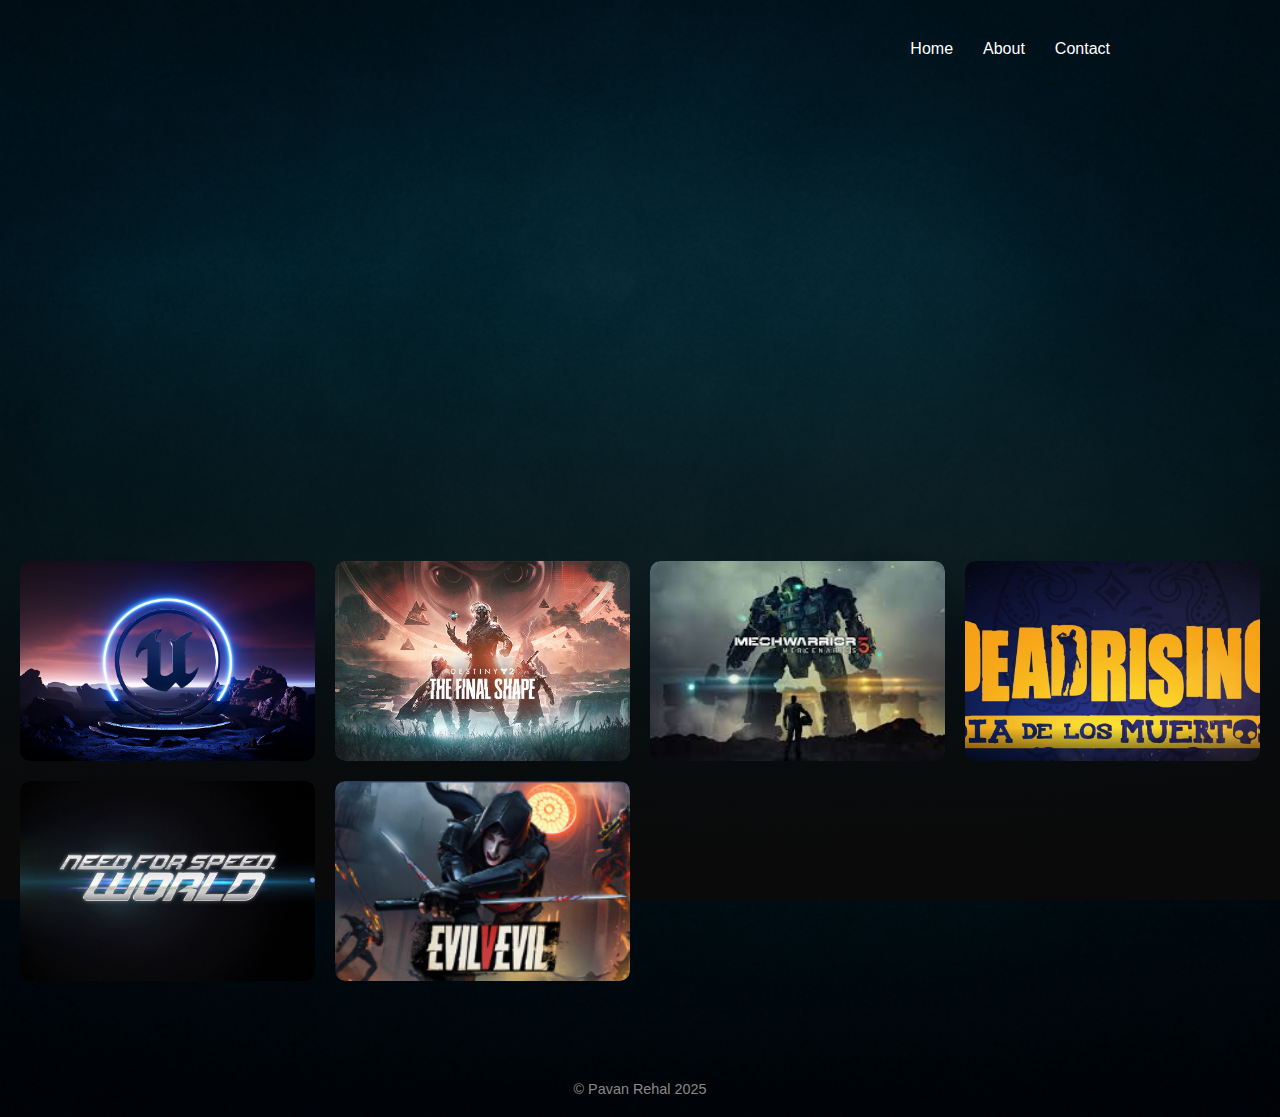
<file: index.html>
<!DOCTYPE html>
<html lang="en">
<head>
  <meta charset="UTF-8" />
  <meta name="viewport" content="width=device-width, initial-scale=1.0"/>
  <title>Pavan Rehal - Portfolio</title>
  <link rel="stylesheet" href="styles.css"/>
</head>
<body>

<header>
  <div class="container">
    <nav>
      <ul class="nav-links">
        <li><a href="./index.html">Home</a></li>
        <li><a href="./about.html">About</a></li>
        <li><a href="./contact.html">Contact</a></li>
      </ul>
    </nav>
  </div>
</header>

<section class="hero-banner">
  <div class="container">
    <h1>Pavan Rehal</h1>
    <p>Senior Level Designer</p>
   <a href="assets/resume.pdf" download class="btn">Download Resume</a>
    <div class="social-buttons">
  <a href="https://www.linkedin.com/in/pavrehal/" target="_blank" class="btn">in</a>
  <a href="https://www.x.com/pavaloo" target="_blank" class="btn">X</a>
</div>

  </div>
</section>

<section class="portfolio">
  <div class="portfolio-grid">

    <div class="portfolio-item">
      <a href="./misc.html">
        <img src="assets/unreal.png" alt="Unannounced IP" />
        <div class="project-title">Unannounced IP</div>
      </a>
    </div>

    <div class="portfolio-item">
      <a href="./d2.html">
        <img src="assets/destiny2.jpg" alt="Destiny 2" />
        <div class="project-title">Destiny 2</div>
      </a>
    </div>
    <div class="portfolio-item">
      <a href="./mw5.html">
        <img src="assets/mw5.jpg" alt="MechWarrior 5" />
        <div class="project-title">MechWarrior 5 Mercenaries</div>
      </a>
    </div>
    <div class="portfolio-item">
      <a href="./dr5.html">
        <img src="assets/dr5_2.jpg" alt="Dead Rising" />
        <div class="project-title">Dead Rising</div>
      </a>
    </div>
    <div class="portfolio-item">
      <a href="./nfsw.html">
        <img src="assets/nfsw.jpg" alt="Need for Speed: World" />
        <div class="project-title">Need for Speed: World</div>
      </a>
    </div>
    <div class="portfolio-item">
      <a href="./project-evil.html">
        <img src="assets/project-evil.png" alt="Project Evil" />
        <div class="project-title">Project Evil</div>
      </a>
    </div>
  </div>
</section>

<footer>
  <div class="container">
    <p>© Pavan Rehal 2025</p>
  </div>
</footer>

</body>
</html>
</file>
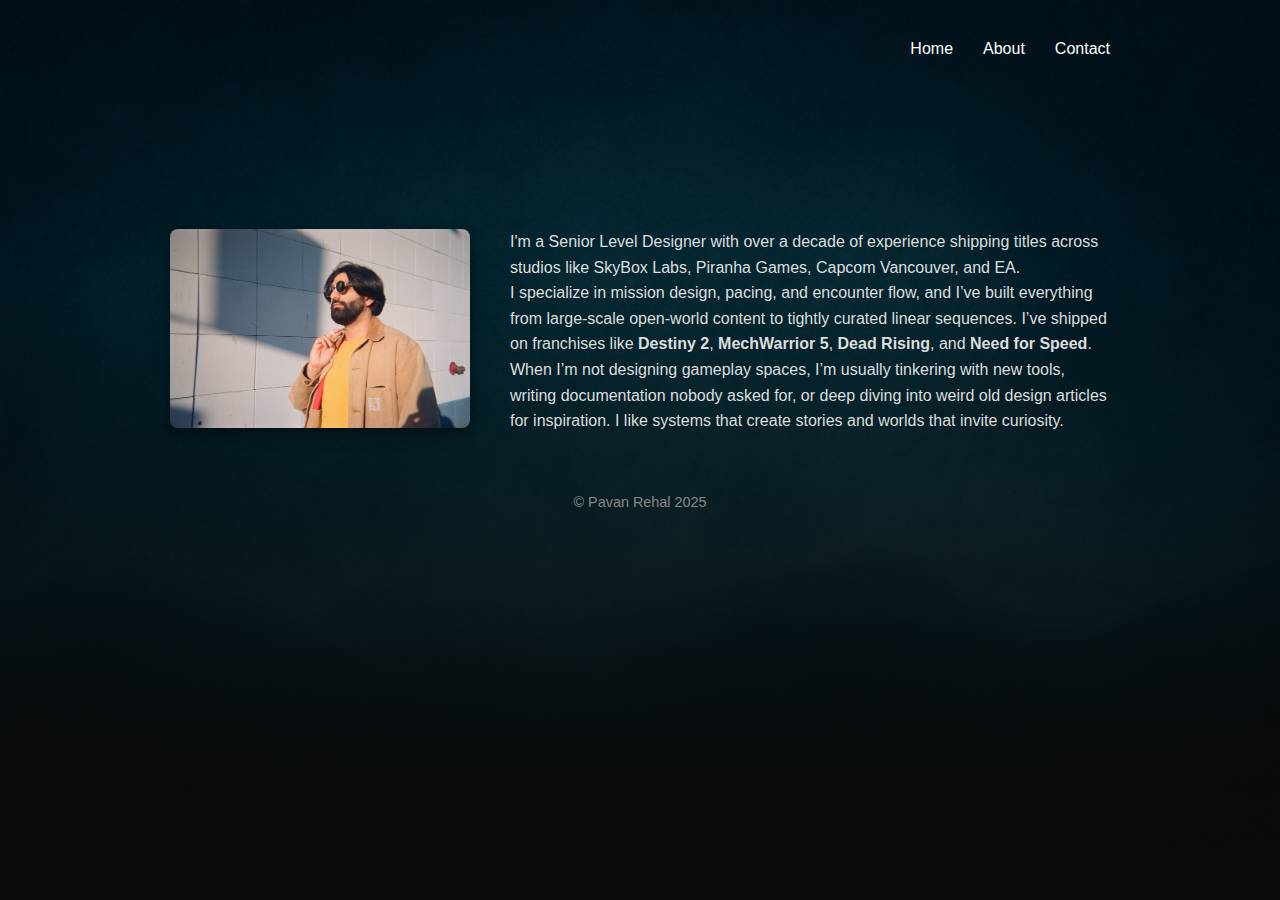
<file: about.html>
<!DOCTYPE html>
<html lang="en">
<head>
  <meta charset="UTF-8" />
  <meta name="viewport" content="width=device-width, initial-scale=1.0"/>
  <title>About Me – Pavan Rehal</title>
  <link rel="stylesheet" href="styles.css"/>
</head>
<body>

<header>
  <div class="container">
    <nav>
      <ul class="nav-links">
        <li><a href="./index.html">Home</a></li>
        <li><a href="./about.html" class="active">About</a></li>
        <li><a href="./contact.html">Contact</a></li>
      </ul>
    </nav>
  </div>
</header>

<main class="about-page container">
  <h2>About Me</h2>

  <div class="about-content">
    <div class="about-photo">
      <img src="assets/about1.jpg" alt="Portrait" />
    </div>
    <div class="about-text">
      <p>I'm a Senior Level Designer with over a decade of experience shipping titles across studios like SkyBox Labs, Piranha Games, Capcom Vancouver, and EA.</p>
      <p>I specialize in mission design, pacing, and encounter flow, and I’ve built everything from large-scale open-world content to tightly curated linear sequences. I’ve shipped on franchises like <strong>Destiny 2</strong>, <strong>MechWarrior 5</strong>, <strong>Dead Rising</strong>, and <strong>Need for Speed</strong>.</p>
      <p>When I’m not designing gameplay spaces, I’m usually tinkering with new tools, writing documentation nobody asked for, or deep diving into weird old design articles for inspiration. I like systems that create stories and worlds that invite curiosity.</p>
    </div>
  </div>
</main>

<footer>
  <div class="container">
    <p>© Pavan Rehal 2025</p>
  </div>
</footer>
<script>
  const imageOptions = ["about1.jpg", "about2.jpg", "about3.jpg"];
  const selectedImage = imageOptions[Math.floor(Math.random() * imageOptions.length)];

  document.addEventListener("DOMContentLoaded", () => {
    const aboutImg = document.querySelector(".about-photo img");
    if (aboutImg) {
      const temp = new Image();
      temp.onload = () => {
        aboutImg.src = temp.src;
        aboutImg.classList.add("loaded");
      };
      temp.src = `assets/${selectedImage}`;
    }
  });
</script>


</body>
</html>
</file>
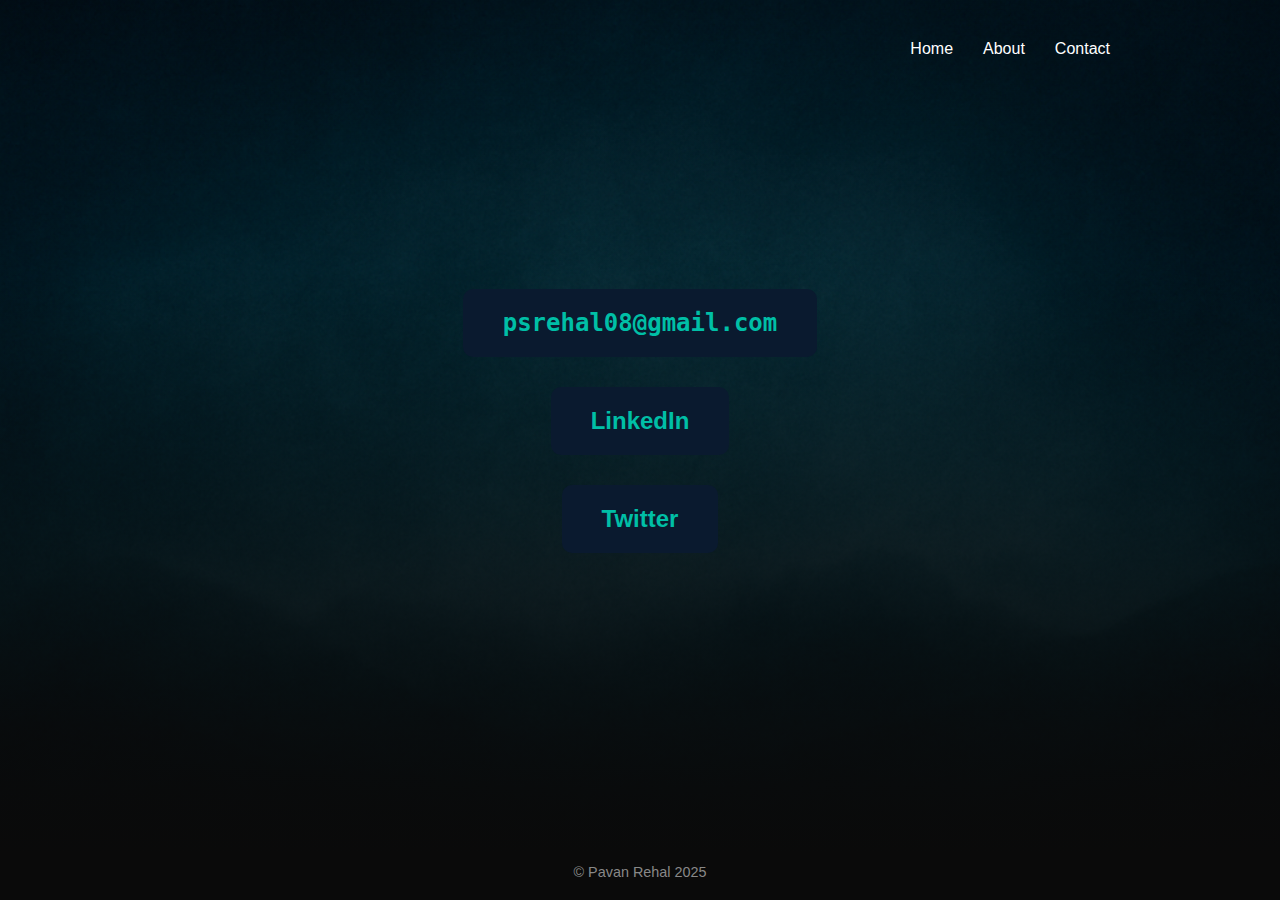
<file: contact.html>
<!DOCTYPE html>
<html lang="en">
<head>
  <meta charset="UTF-8" />
  <meta name="viewport" content="width=device-width, initial-scale=1.0"/>
  <title>Contact – Pavan Rehal</title>
  <link rel="stylesheet" href="styles.css"/>
</head>
<body>
  <div class="page-wrapper">

    <header>
      <div class="container">
        <nav>
          <ul class="nav-links">
            <li><a href="./index.html">Home</a></li>
            <li><a href="./about.html">About</a></li>
            <li><a href="./contact.html" class="active">Contact</a></li>
          </ul>
        </nav>
      </div>
    </header>

    <main class="contact-page container">
      <h2>Get in Touch</h2>

      <div class="contact-links">
        <a href="mailto:e-mail: psrehal08@gmail.com" class="contact-block email-link">psrehal08@gmail.com</a>
        <a href="https://www.linkedin.com/in/pavrehal/" target="_blank" class="contact-block">LinkedIn</a>
        <a href="https://www.x.com/pavaloo" target="_blank" class="contact-block">Twitter</a>
      </div>
    </main>

    <footer>
      <div class="container">
        <p>© Pavan Rehal 2025</p>
      </div>
    </footer>

  </div>
</body>
</html>
</file>
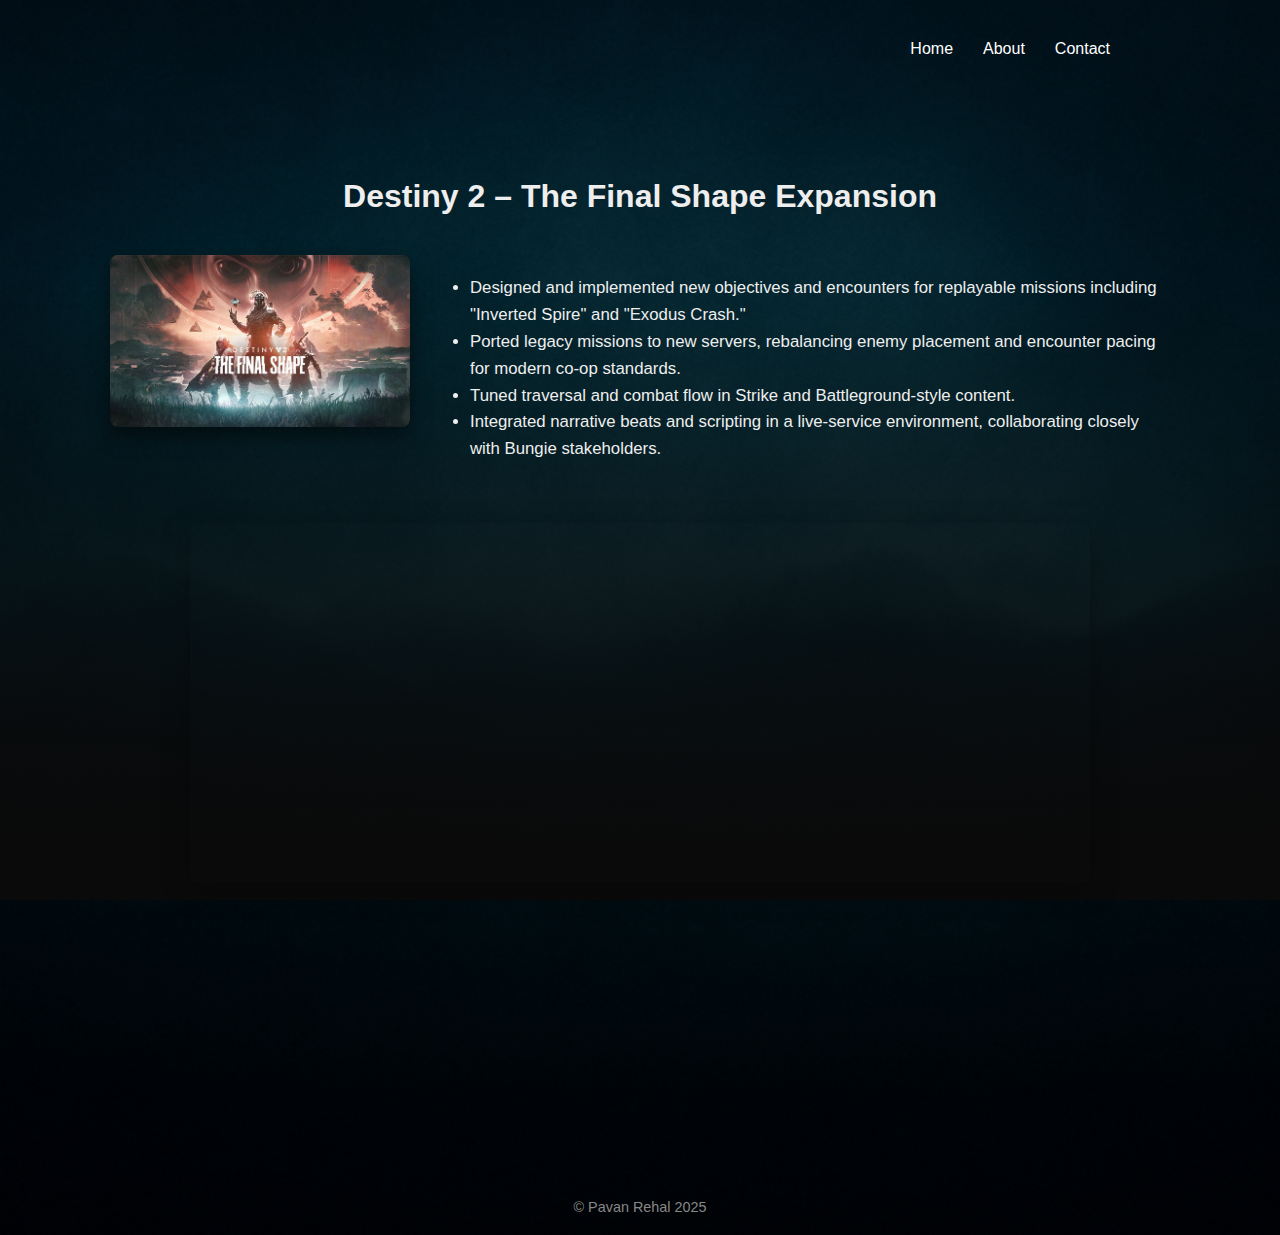
<file: d2.html>
<!DOCTYPE html>
<html lang="en">
<head>
  <meta charset="UTF-8" />
  <meta name="viewport" content="width=device-width, initial-scale=1.0"/>
  <title>Destiny 2 – The Final Shape Expansion</title>
  <link rel="stylesheet" href="styles.css"/>
</head>
<body>
  <header>
    <div class="container">
      <nav>
        <ul class="nav-links">
          <li><a href="./index.html">Home</a></li>
          <li><a href="./about.html">About</a></li>
          <li><a href="./contact.html">Contact</a></li>
        </ul>
      </nav>
    </div>
  </header>

  <main class="project-page container">
    <h2>Destiny 2 – The Final Shape Expansion</h2>

    <div class="project-content">
      <div class="project-image">
        <img src="assets/destiny2.jpg" alt="Destiny 2 Screenshot" />
      </div>

      <div class="project-details">
        <ul class="project-bullets">
          <li>Designed and implemented new objectives and encounters for replayable missions including "Inverted Spire" and "Exodus Crash."</li>
          <li>Ported legacy missions to new servers, rebalancing enemy placement and encounter pacing for modern co-op standards.</li>
          <li>Tuned traversal and combat flow in Strike and Battleground-style content.</li>
          <li>Integrated narrative beats and scripting in a live-service environment, collaborating closely with Bungie stakeholders.</li>
        </ul>
      </div>
    </div>

    <div class="project-video">
      <iframe width="560" height="315" src="https://www.youtube.com/embed/dZrxWFrd1zQ?si=PhVQoEcirHmtou6Y" title="YouTube video player" frameborder="0" allow="accelerometer; autoplay; clipboard-write; encrypted-media; gyroscope; picture-in-picture; web-share" referrerpolicy="strict-origin-when-cross-origin" allowfullscreen></iframe>
    </div>
  </main>
<div class="project-nav">
  <a href="misc.html" class="project-thumb">
    <img src="assets/unreal.png" alt="Unannounced Projects" />
    <span class="thumb-label">Unannounced Projects</span>
  </a>
  <a href="mw5.html" class="project-thumb">
    <img src="assets/mw5.jpg" alt="MechWarrior 5" />
    <span class="thumb-label">MechWarrior 5</span>
  </a>
  <a href="project-evil.html" class="project-thumb">
    <img src="assets/project-evil.png" alt="Project Evil" />
    <span class="thumb-label">Project Evil</span>
  </a>
  <a href="dr5.html" class="project-thumb">
    <img src="assets/dr5_2.jpg" alt="Dead Rising" />
    <span class="thumb-label">Dead Rising</span>
  </a>
  <a href="nfsw.html" class="project-thumb">
    <img src="assets/nfsw.jpg" alt="NFSW" />
    <span class="thumb-label">NFS: World</span>
  </a>
</div>


  <footer>
    <div class="container">
      <p>© Pavan Rehal 2025</p>
    </div>
  </footer>
</body>
</html>
</file>
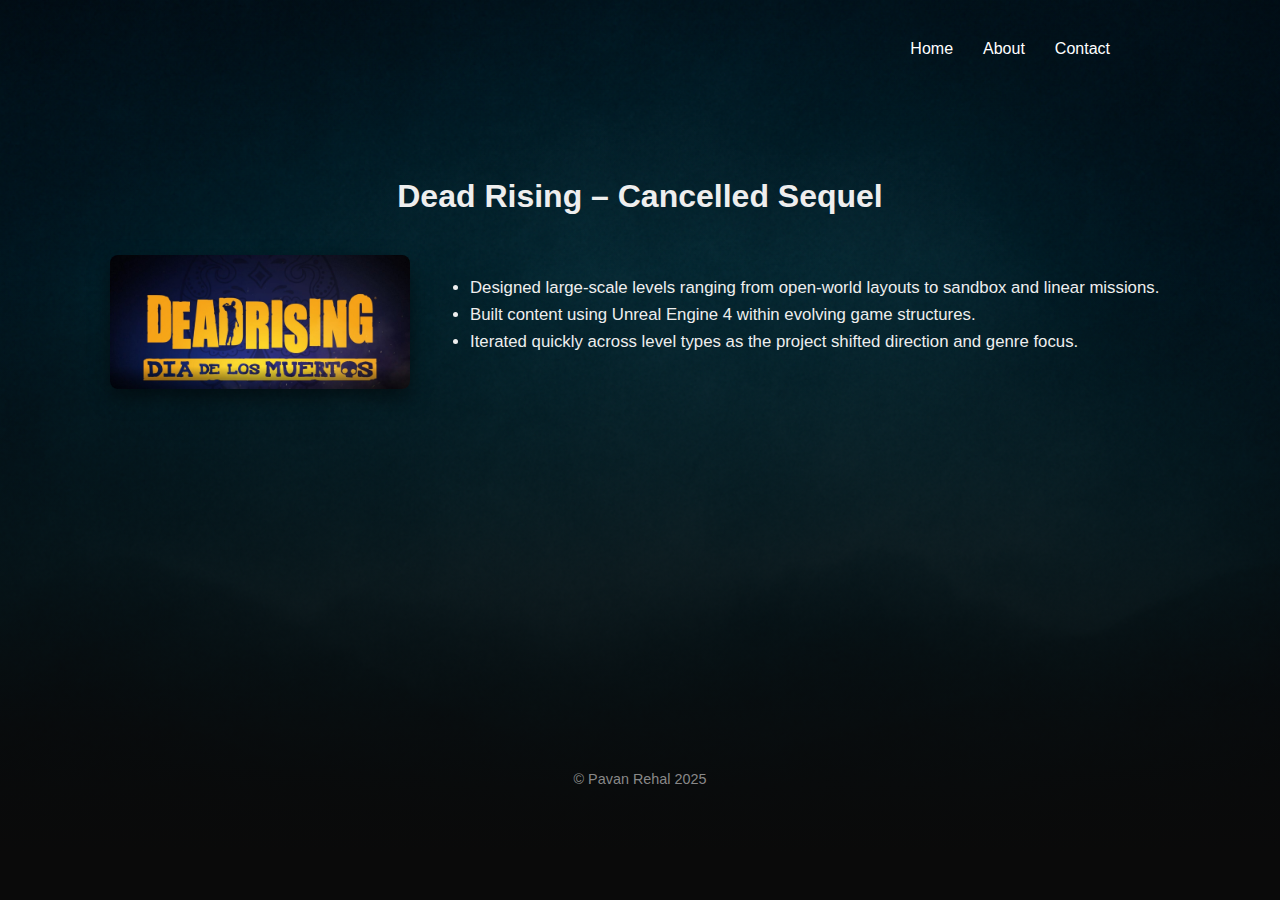
<file: dr5.html>
<!DOCTYPE html>
<html lang="en">
<head>
  <meta charset="UTF-8" />
  <meta name="viewport" content="width=device-width, initial-scale=1.0"/>
  <title>Dead Rising – Cancelled Sequel</title>
  <link rel="stylesheet" href="styles.css"/>
</head>
<body>
  <header>
    <div class="container">
      <nav>
        <ul class="nav-links">
          <li><a href="./index.html">Home</a></li>
          <li><a href="./about.html">About</a></li>
          <li><a href="./contact.html">Contact</a></li>
        </ul>
      </nav>
    </div>
  </header>

  <main class="project-page container">
    <h2>Dead Rising – Cancelled Sequel</h2>

    <div class="project-content">
      <div class="project-image">
        <img src="assets/dr5_2.jpg" alt="Dead Rising Screenshot" />
      </div>

      <div class="project-details">
        <ul class="project-bullets">
          <li>Designed large-scale levels ranging from open-world layouts to sandbox and linear missions.</li>
          <li>Built content using Unreal Engine 4 within evolving game structures.</li>
          <li>Iterated quickly across level types as the project shifted direction and genre focus.</li>
        </ul>
      </div>
    </div>

    <div class="project-video">
         </div>
  </main>
<div class="project-nav">
  <a href="d2.html" class="project-thumb">
    <img src="assets/destiny2.jpg" alt="Destiny 2" />
    <span class="thumb-label">Destiny 2</span>
  </a>
  <a href="mw5.html" class="project-thumb">
    <img src="assets/mw5.jpg" alt="MW5" />
    <span class="thumb-label">MechWarrior 5</span>
  </a>
   <a href="nfsw.html" class="project-thumb">
    <img src="assets/nfsw.jpg" alt="NFSW" />
    <span class="thumb-label">NFS: World</span>
  </a>
  <a href="project-evil.html" class="project-thumb">
    <img src="assets/project-evil.png" alt="Project Evil" />
    <span class="thumb-label">Project Evil</span>
  </a>
  <a href="misc.html" class="project-thumb">
    <img src="assets/unreal.png" alt="Miscellaneous" />
    <span class="thumb-label">Miscellaneous</span>
  </a>
</div>
  <footer>
    <div class="container">
      <p>© Pavan Rehal 2025</p>
    </div>
  </footer>
</body>
</html>
</file>
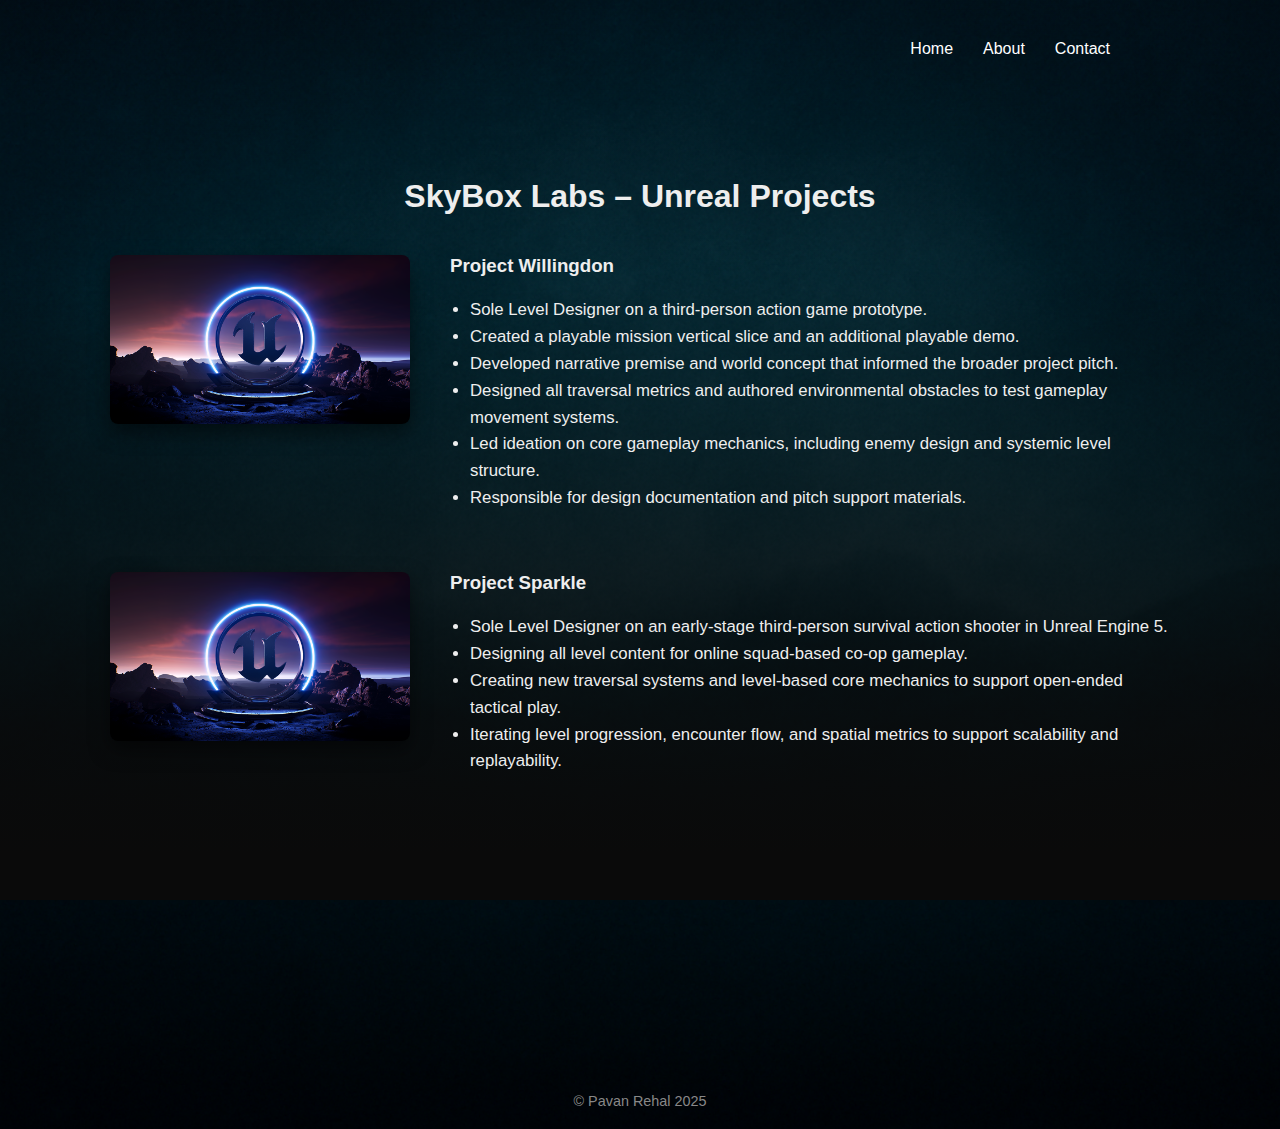
<file: misc.html>
<!DOCTYPE html>
<html lang="en">
<head>
  <meta charset="UTF-8" />
  <meta name="viewport" content="width=device-width, initial-scale=1.0"/>
  <title>SkyBox Labs – Unreal Projects</title>
  <link rel="stylesheet" href="styles.css"/>
</head>
<body>
  <header>
    <div class="container">
      <nav>
        <ul class="nav-links">
          <li><a href="./index.html">Home</a></li>
          <li><a href="./about.html">About</a></li>
          <li><a href="./contact.html">Contact</a></li>
        </ul>
      </nav>
    </div>
  </header>

  <main class="project-page container">
    <h2>SkyBox Labs – Unreal Projects</h2>

    <!-- Willingdon -->
    <div class="project-content">
      <div class="project-image">
        <img src="assets/unreal.png" alt="Willingdon Project Screenshot" />
      </div>
      <div class="project-details">
        <h3>Project Willingdon</h3>
        <ul class="project-bullets">
          <li>Sole Level Designer on a third-person action game prototype.</li>
          <li>Created a playable mission vertical slice and an additional playable demo.</li>
          <li>Developed narrative premise and world concept that informed the broader project pitch.</li>
          <li>Designed all traversal metrics and authored environmental obstacles to test gameplay movement systems.</li>
          <li>Led ideation on core gameplay mechanics, including enemy design and systemic level structure.</li>
          <li>Responsible for design documentation and pitch support materials.</li>
        </ul>
      </div>
    </div>

    <!-- Sparkle -->
    <div class="project-content">
      <div class="project-image">
        <img src="assets/unreal.png" alt="Sparkle Project Screenshot" />
      </div>
      <div class="project-details">
        <h3>Project Sparkle</h3>
        <ul class="project-bullets">
          <li>Sole Level Designer on an early-stage third-person survival action shooter in Unreal Engine 5.</li>
          <li>Designing all level content for online squad-based co-op gameplay.</li>
          <li>Creating new traversal systems and level-based core mechanics to support open-ended tactical play.</li>
          <li>Iterating level progression, encounter flow, and spatial metrics to support scalability and replayability.</li>
        </ul>
      </div>
    </div>

    <!-- Project Thumbnails -->
    <div class="project-nav">
      <a href="d2.html" class="project-thumb">
        <img src="assets/destiny2.jpg" alt="Destiny 2" />
        <span class="thumb-label">Destiny 2</span>
      </a>
      <a href="mw5.html" class="project-thumb">
        <img src="assets/mw5.jpg" alt="MW5" />
        <span class="thumb-label">MechWarrior 5</span>
      </a>
      <a href="dr5.html" class="project-thumb">
        <img src="assets/dr5_2.jpg" alt="Dead Rising" />
        <span class="thumb-label">Dead Rising</span>
      </a>
      <a href="nfsw.html" class="project-thumb">
        <img src="assets/nfsw.jpg" alt="NFSW" />
        <span class="thumb-label">NFS: World</span>
      </a>
      <a href="project-evil.html" class="project-thumb">
        <img src="assets/project-evil.png" alt="Project Evil" />
        <span class="thumb-label">Project Evil</span>
      </a>
    </div>
  </main>

  <footer>
    <div class="container">
      <p>© Pavan Rehal 2025</p>
    </div>
  </footer>
</body>
</html>
</file>
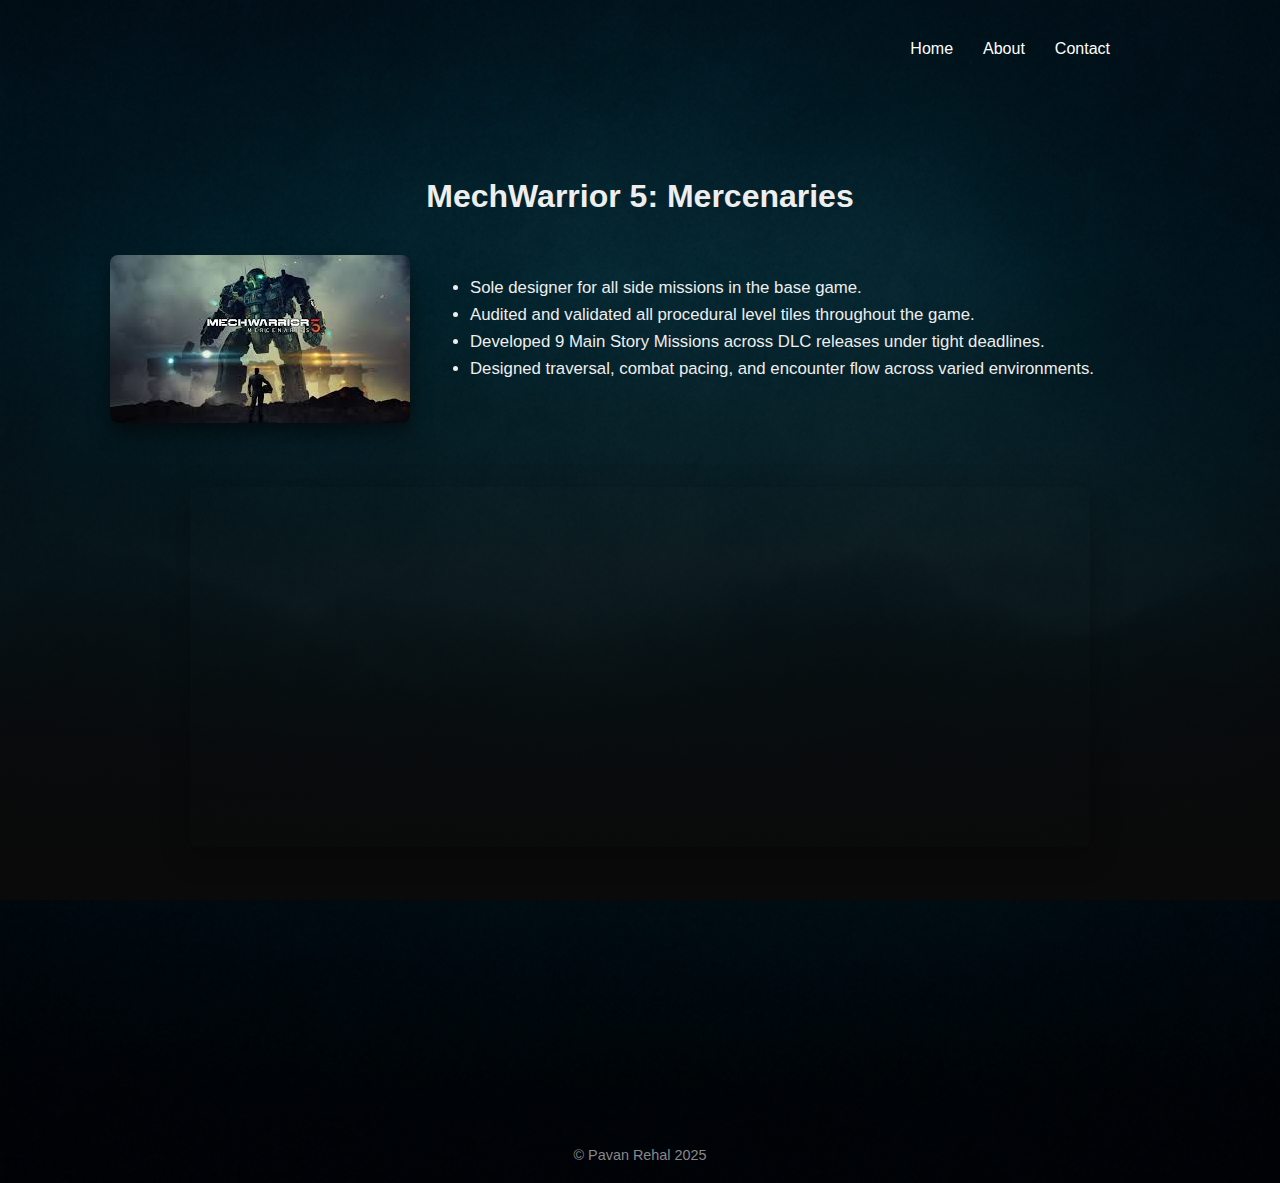
<file: mw5.html>
<!DOCTYPE html>
<html lang="en">
<head>
  <meta charset="UTF-8" />
  <meta name="viewport" content="width=device-width, initial-scale=1.0"/>
  <title>MechWarrior 5: Mercenaries</title>
  <link rel="stylesheet" href="styles.css"/>
</head>
<body>
  <header>
    <div class="container">
      <nav>
        <ul class="nav-links">
          <li><a href="./index.html">Home</a></li>
          <li><a href="./about.html">About</a></li>
          <li><a href="./contact.html">Contact</a></li>
        </ul>
      </nav>
    </div>
  </header>

  <main class="project-page container">
    <h2>MechWarrior 5: Mercenaries</h2>

    <div class="project-content">
      <div class="project-image">
        <img src="assets/mw5.jpg" alt="MW5 Screenshot" />
      </div>

      <div class="project-details">
        <ul class="project-bullets">
          <li>Sole designer for all side missions in the base game.</li>
          <li>Audited and validated all procedural level tiles throughout the game.</li>
          <li>Developed 9 Main Story Missions across DLC releases under tight deadlines.</li>
          <li>Designed traversal, combat pacing, and encounter flow across varied environments.</li>
        </ul>
      </div>
    </div>

    <div class="project-video">
<iframe width="560" height="315" src="https://www.youtube.com/embed/sDtVSX3I-Y4?si=gb3fezyLgPU3ljmz" title="YouTube video player" frameborder="0" allow="accelerometer; autoplay; clipboard-write; encrypted-media; gyroscope; picture-in-picture; web-share" referrerpolicy="strict-origin-when-cross-origin" allowfullscreen></iframe>    </div>
  </main>
<div class="project-nav">
  <a href="d2.html" class="project-thumb">
    <img src="assets/destiny2.jpg" alt="Destiny 2" />
    <span class="thumb-label">Destiny 2</span>
  </a>
  <a href="mw5.html" class="project-thumb">
    <img src="assets/mw5.jpg" alt="MW5" />
    <span class="thumb-label">MechWarrior 5</span>
  </a>
  <a href="dr5.html" class="project-thumb">
    <img src="assets/dr5_2.jpg" alt="Dead Rising" />
    <span class="thumb-label">Dead Rising</span>
  </a>
  <a href="nfsw.html" class="project-thumb">
    <img src="assets/nfsw.jpg" alt="NFSW" />
    <span class="thumb-label">NFS: World</span>
  </a>
  <a href="project-evil.html" class="project-thumb">
    <img src="assets/project-evil.png" alt="Project Evil" />
    <span class="thumb-label">Project Evil</span>
  </a>
  <a href="misc.html" class="project-thumb">
    <img src="assets/unreal.png" alt="Miscellaneous" />
    <span class="thumb-label">Miscellaneous</span>
  </a>
</div>
  <footer>
    <div class="container">
      <p>© Pavan Rehal 2025</p>
    </div>
  </footer>
</body>
</html>
</file>
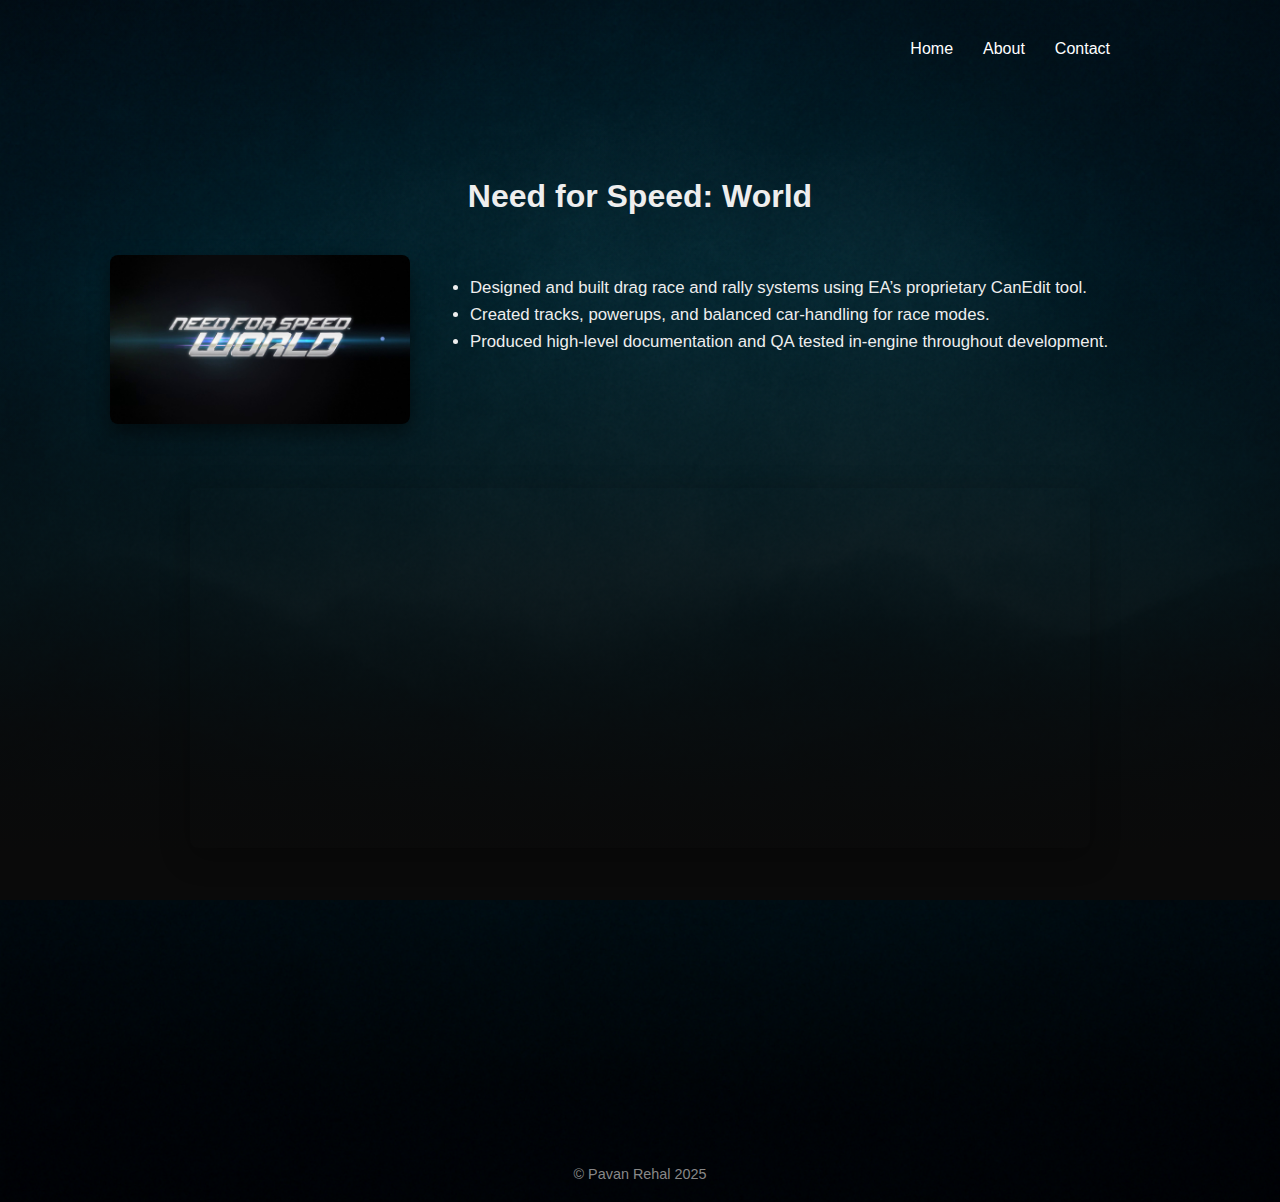
<file: nfsw.html>
<!DOCTYPE html>
<html lang="en">
<head>
  <meta charset="UTF-8" />
  <meta name="viewport" content="width=device-width, initial-scale=1.0"/>
  <title>Need for Speed: World</title>
  <link rel="stylesheet" href="styles.css"/>
</head>
<body>
  <header>
    <div class="container">
      <nav>
        <ul class="nav-links">
          <li><a href="./index.html">Home</a></li>
          <li><a href="./about.html">About</a></li>
          <li><a href="./contact.html">Contact</a></li>
        </ul>
      </nav>
    </div>
  </header>

  <main class="project-page container">
    <h2>Need for Speed: World</h2>

    <div class="project-content">
      <div class="project-image">
        <img src="assets/nfsw.jpg" alt="NFS World Screenshot" />
      </div>

      <div class="project-details">
        <ul class="project-bullets">
          <li>Designed and built drag race and rally systems using EA’s proprietary CanEdit tool.</li>
          <li>Created tracks, powerups, and balanced car-handling for race modes.</li>
          <li>Produced high-level documentation and QA tested in-engine throughout development.</li>
        </ul>
      </div>
    </div>

    <div class="project-video">
     <iframe width="560" height="315" src="https://www.youtube.com/embed/G8RvwurUB00?si=3AeQ_67-YZhJS5Qc" title="YouTube video player" frameborder="0" allow="accelerometer; autoplay; clipboard-write; encrypted-media; gyroscope; picture-in-picture; web-share" referrerpolicy="strict-origin-when-cross-origin" allowfullscreen></iframe>
    </div>
  </main>
<div class="project-nav">
  <a href="d2.html" class="project-thumb">
    <img src="assets/destiny2.jpg" alt="Destiny 2" />
    <span class="thumb-label">Destiny 2</span>
  </a>
  <a href="mw5.html" class="project-thumb">
    <img src="assets/mw5.jpg" alt="MW5" />
    <span class="thumb-label">MechWarrior 5</span>
  </a>
  <a href="dr5.html" class="project-thumb">
    <img src="assets/dr5_2.jpg" alt="Dead Rising" />
    <span class="thumb-label">Dead Rising</span>
  </a>
   <a href="project-evil.html" class="project-thumb">
    <img src="assets/project-evil.png" alt="Project Evil" />
    <span class="thumb-label">Project Evil</span>
  </a>
  <a href="misc.html" class="project-thumb">
    <img src="assets/unreal.png" alt="Miscellaneous" />
    <span class="thumb-label">Miscellaneous</span>
  </a>
</div>
  <footer>
    <div class="container">
      <p>© Pavan Rehal 2025</p>
    </div>
  </footer>
</body>
</html>
</file>
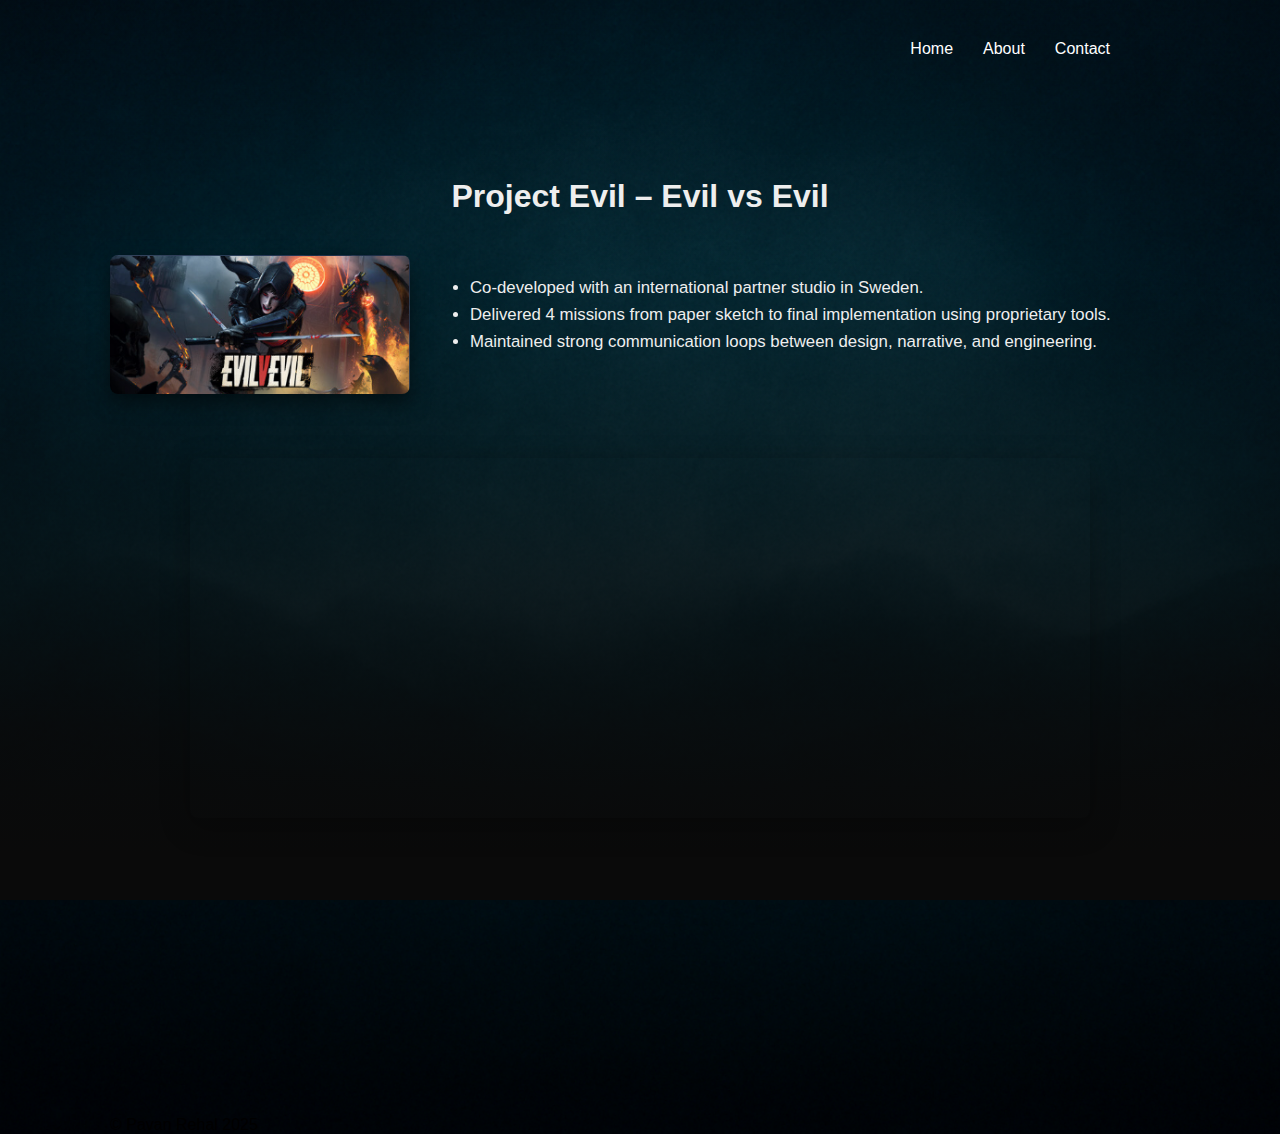
<file: project-evil.html>
<!DOCTYPE html>
<html lang="en">
<head>
  <meta charset="UTF-8" />
  <meta name="viewport" content="width=device-width, initial-scale=1.0"/>
  <title>Project Evil – Evil vs Evil</title>
  <link rel="stylesheet" href="styles.css"/>
</head>
<body>
  <header>
    <div class="container">
      <nav>
        <ul class="nav-links">
          <li><a href="./index.html">Home</a></li>
          <li><a href="./about.html">About</a></li>
          <li><a href="./contact.html">Contact</a></li>
        </ul>
      </nav>
    </div>
  </header>

  <main class="project-page container">
    <h2>Project Evil – Evil vs Evil</h2>

    <div class="project-content">
      <div class="project-image">
        <img src="assets/project-evil.png" alt="Project Evil Screenshot" />
      </div>

      <div class="project-details">
        <ul class="project-bullets">
          <li>Co-developed with an international partner studio in Sweden.</li>
          <li>Delivered 4 missions from paper sketch to final implementation using proprietary tools.</li>
          <li>Maintained strong communication loops between design, narrative, and engineering.</li>
        </ul>
      </div>
    </div>

    <div class="project-video">
<iframe width="560" height="315" src="https://www.youtube.com/embed/DApYhTZ0W6g?si=-r2u3_2oUBl5vHkF" title="YouTube video player" frameborder="0" allow="accelerometer; autoplay; clipboard-write; encrypted-media; gyroscope; picture-in-picture; web-share" referrerpolicy="strict-origin-when-cross-origin" allowfullscreen></iframe>    </div>
  </main>
    <div class="project-nav">
      <a href="d2.html" class="project-thumb">
        <img src="assets/destiny2.jpg" alt="Destiny 2" />
        <span class="thumb-label">Destiny 2</span>
      </a>
      <a href="mw5.html" class="project-thumb">
        <img src="assets/mw5.jpg" alt="MW5" />
        <span class="thumb-label">MechWarrior 5</span>
      </a>
      <a href="dr5.html" class="project-thumb">
        <img src="assets/dr5_2.jpg" alt="Dead Rising" />
        <span class="thumb-label">Dead Rising</span>
      </a>
      <a href="nfsw.html" class="project-thumb">
        <img src="assets/nfsw.jpg" alt="NFSW" />
        <span class="thumb-label">NFS: World</span>
      </a>
      <a href="misc.html" class="project-thumb">
        <img src="assets/unreal.png" alt="Miscellaneous" />
        <span class="thumb-label">Miscellaneous</span>
      </a>
    </div>

    <div class="container">
      <p>© Pavan Rehal 2025</p>
    </div>
  </footer>
</body>
</html>
</file>
<file: styles.css>
/* Reset + Base */
* {
  margin: 0;
  padding: 0;
  box-sizing: border-box;
}
body {
  background-color: #0a0a0a;
  background-image:
    linear-gradient(to bottom, rgba(10,10,10,0.1) 30%, rgba(10,10,10,1) 95%),
    url('assets/banner-background.png');
  background-repeat: no-repeat;
  background-size: cover;
  background-position: top center;
  font-family: 'Poppins', sans-serif;
}

/* Containers */
.container {
  max-width: 1100px;
  margin: 0 auto;
  padding: 0 20px;
}

/* Header */
header {
  padding: 20px 0;
}
header .container {
  display: flex;
  justify-content: flex-end;
  align-items: center;
  max-width: 1100px;
  margin: 0 auto;
  padding: 20px 40px;
}
.nav-links {
  display: flex;
  justify-content: flex-end;
  list-style: none;
  gap: 30px;
  padding-right: 40px;
}
.nav-links a {
  text-decoration: none;
  color: #ffffff;
  font-size: 1rem;
  font-weight: 500;
}

/* Hero Banner */
.hero-banner {
  position: relative;
  background: transparent;
  text-align: center;
  min-height: 42.5vh;          /* Reduce from 100vh */
  max-height: 700px;         /* Prevent excessive stretch on tall monitors */
  display: flex;
  flex-direction: column;
  justify-content: center;
  align-items: center;
  padding: 60px 20px;
  overflow: hidden;
}

.hero-banner h1 {
  font-size: 3.2rem;
  font-weight: 700;
  color: #ffffff;
  margin-bottom: 10px;
  opacity: 0;
  animation: fadeInUp 1s ease forwards;
  animation-delay: 0.3s;
}
.hero-banner p {
  font-size: 1.5rem;
  font-weight: 400;
  color: #d0d0d0;
  margin-bottom: 20px;
  opacity: 0;
  animation: fadeInUp 1s ease forwards;
  animation-delay: 0.6s;
}
.hero-banner .btn {
  background-color: #0a1a2f;         /* Navy blue base */
  color: #00bfa6;                   /* Teal text */
  padding: 12px 28px;
  font-weight: 600;
  border-radius: 8px;
  font-size: 1.2rem;
  text-decoration: none;
  transition: background-color 0.3s, color 0.3s;
  margin-top: 10px;
  display: inline-block;
  opacity: 0;
  animation: fadeInUp 1s ease forwards;
  animation-delay: 0.9s;
}

.hero-banner .btn:hover {
  background-color: #00bfa6;        /* Teal background on hover */
  color: #ffffff;                  /* White text on hover */
}

/* Social Icons */
.socials-icons {
  margin-top: 15px;
}
.socials-icons a img {
  width: 36px;
  height: 36px;
  margin: 0 8px;
  opacity: 0.8;
  transition: opacity 0.3s;
}
.socials-icons a img:hover {
  opacity: 1;
}

/* Portfolio Section */
.portfolio {
  position: relative;
  padding: 40px 20px 80px;
  background: transparent;
  z-index: 0;
}
.social-buttons {
  margin-top: 10px;
  display: flex;
  gap: 12px;
  justify-content: center;
}

.social-buttons .btn {
  padding: 10px 20px;
  font-size: 1rem;
  font-weight: 600;
  border-radius: 6px;
  text-decoration: none;
  background-color: #0a1a2f;
  color: #00bfa6;
  transition: background-color 0.3s, color 0.3s;
}

.social-buttons .btn:hover {
  background-color: #00bfa6;
  color: #ffffff;
}

.portfolio-grid {
  display: grid;
  grid-template-columns: repeat(auto-fit, minmax(280px, 1fr));
  gap: 20px;
  margin-top: 40px;
  position: relative;
  z-index: 1;
}
.portfolio-item {
  position: relative;
  overflow: hidden;
  border-radius: 10px;
  width: 100%;
  aspect-ratio: 16/9;
  min-height: 200px;
  transition: transform 0.3s ease, box-shadow 0.3s ease;
}
.portfolio-item:hover {
  transform: scale(1.03);
  box-shadow: 0px 8px 20px rgba(0, 0, 0, 0.4);
}
.portfolio-item img {
  width: 100%;
  height: 100%;
  object-fit: cover;
  border-radius: 10px;
}
.project-title {
  position: absolute;
  bottom: 0;
  left: 0;
  width: 100%;
  padding: 10px 0;
  text-align: center;
  background: rgba(0, 0, 0, 0.5);
  color: #ffffff;
  font-size: 1rem;
  opacity: 0;
  transform: translateY(20px);
  transition: all 0.3s ease;
}
.portfolio-item:hover .project-title {
  opacity: 1;
  transform: translateY(0);
}

/* Footer */
footer {
  text-align: center;
  padding: 20px 0;
  font-size: 0.9em;
  color: #888888;
}

/* Animations */
@keyframes fadeInUp {
  0% {
    opacity: 0;
    transform: translateY(40px);
  }
  100% {
    opacity: 1;
    transform: translateY(0);
  }
}
.project-page {
  padding-top: 100px;
  padding-bottom: 100px;
  color: #eeeeee;
}

.project-img {
  display: block;
  max-width: 100%;
  height: auto;
  margin: 20px auto;
  border-radius: 8px;
  box-shadow: 0 8px 20px rgba(0, 0, 0, 0.5);
}

.project-bullets {
  margin-top: 20px;
  line-height: 1.6;
  font-size: 1.05rem;
}
.project-content {
  display: flex;
  flex-wrap: wrap;
  gap: 40px;
  margin-top: 40px;
}

.project-image img {
  max-width: 300px;
  width: 100%;
  border-radius: 8px;
  box-shadow: 0 8px 20px rgba(0, 0, 0, 0.5);
}

.project-details {
  flex: 1;
  min-width: 250px;
}

.project-bullets {
  list-style-type: disc;
  padding-left: 20px;
  line-height: 1.6;
  font-size: 1.05rem;
}

.project-video {
  margin-top: 60px;
  width: 100%;
}

@media screen and (max-width: 768px) {
  .project-content {
    flex-direction: column;
    align-items: center;
  }

  .project-image img {
    max-width: 100%;
  }

  .project-details {
    width: 100%;
  }
}
.project-page {
  padding-top: 80px;
  padding-bottom: 100px;
  color: #eeeeee;
}

.project-page h2 {
  text-align: center;
  font-size: 2rem;
  margin-bottom: 40px;
}

.project-content {
  display: flex;
  flex-wrap: wrap;
  gap: 40px;
  justify-content: center;
  align-items: flex-start;
  margin-bottom: 60px;
}

.project-image img {
  max-width: 300px;
  width: 100%;
  border-radius: 8px;
  box-shadow: 0 8px 20px rgba(0, 0, 0, 0.5);
}

.project-details {
  flex: 1;
  min-width: 280px;
}

.project-bullets {
  list-style-type: disc;
  padding-left: 20px;
  line-height: 1.6;
  font-size: 1.05rem;
}

.project-video iframe {
  display: block;
  width: 100%;
  max-width: 900px;
  height: 360px;
  margin: 0 auto;
  border-radius: 8px;
  box-shadow: 0 8px 30px rgba(0, 0, 0, 0.3);
}

/* Responsive tweaks */
@media screen and (max-width: 768px) {
  .project-content {
    flex-direction: column;
    align-items: center;
  }

  .project-image img {
    max-width: 100%;
  }

  .project-details {
    width: 100%;
  }

  .project-page h2 {
    font-size: 1.6rem;
  }
}
.project-nav {
  margin-top: 60px;
  display: flex;
  justify-content: center;
  flex-wrap: wrap;
  gap: 20px;
}

.project-nav a {
  display: inline-block;
  border-radius: 6px;
  overflow: hidden;
  transition: transform 0.2s ease, box-shadow 0.3s ease;
}

.project-nav img {
  width: 120px;
  height: auto;
  border-radius: 6px;
  box-shadow: 0 4px 10px rgba(0,0,0,0.4);
}

.project-nav a:hover {
  transform: scale(1.05);
  box-shadow: 0 6px 20px rgba(0,0,0,0.6);
}
.project-nav {
  margin-top: 60px;
  display: flex;
  justify-content: center;
  flex-wrap: wrap;
  gap: 20px;
}

.project-thumb {
  position: relative;
  display: inline-block;
  border-radius: 6px;
  overflow: hidden;
  transition: transform 0.2s ease, box-shadow 0.3s ease;
}

.project-thumb img {
  width: 120px;
  height: auto;
  border-radius: 6px;
  box-shadow: 0 4px 10px rgba(0,0,0,0.4);
  display: block;
}

.project-thumb:hover {
  transform: scale(1.05);
  box-shadow: 0 6px 20px rgba(0,0,0,0.6);
}

.thumb-label {
  position: absolute;
  bottom: 8px;
  left: 0;
  right: 0;
  text-align: center;
  color: #eee;
  font-size: 0.9rem;
  background: rgba(0, 0, 0, 0.6);
  padding: 4px 6px;
  opacity: 0;
  transform: translateY(10px);
  transition: all 0.25s ease;
}

.project-thumb:hover .thumb-label {
  opacity: 1;
  transform: translateY(0);
}
.project-grid {
  display: grid;
  grid-template-columns: repeat(auto-fit, minmax(200px, 1fr));
  gap: 20px;
  margin-top: 40px;
  padding: 0 20px;
  justify-items: center;
}

.project-thumb {
  position: relative;
  display: inline-block;
  border-radius: 6px;
  overflow: hidden;
  transition: transform 0.2s ease, box-shadow 0.3s ease;
}

.project-thumb img {
  width: 100%;
  height: auto;
  border-radius: 6px;
  box-shadow: 0 4px 10px rgba(0, 0, 0, 0.4);
  display: block;
}

.project-thumb:hover {
  transform: scale(1.05);
  box-shadow: 0 6px 20px rgba(0, 0, 0, 0.6);
}

.thumb-label {
  position: absolute;
  bottom: 8px;
  left: 0;
  right: 0;
  text-align: center;
  color: #eee;
  font-size: 0.9rem;
  background: rgba(0, 0, 0, 0.6);
  padding: 4px 6px;
  opacity: 0;
  transform: translateY(10px);
  transition: all 0.25s ease;
}

.project-thumb:hover .thumb-label {
  opacity: 1;
  transform: translateY(0);
}
.project-nav {
  display: grid;
  grid-template-columns: repeat(auto-fit, minmax(120px, 1fr));
  gap: 16px;
  margin: 60px auto 40px;
  padding: 0 20px;
  max-width: 960px;
  justify-items: center;
}

.project-thumb {
  position: relative;
  border-radius: 6px;
  overflow: hidden;
  transition: transform 0.2s ease, box-shadow 0.3s ease;
  display: block;
}

.project-thumb img {
  width: 100%;
  height: auto;
  display: block;
  border-radius: 6px;
  box-shadow: 0 4px 10px rgba(0, 0, 0, 0.4);
}

.project-thumb:hover {
  transform: scale(1.05);
  box-shadow: 0 6px 20px rgba(0, 0, 0, 0.6);
}

.thumb-label {
  position: absolute;
  bottom: 6px;
  left: 0;
  right: 0;
  text-align: center;
  font-size: 0.8rem;
  color: #eee;
  background: rgba(0, 0, 0, 0.6);
  padding: 3px;
  opacity: 0;
  transform: translateY(8px);
  transition: all 0.25s ease;
}

.project-thumb:hover .thumb-label {
  opacity: 1;
  transform: translateY(0);
}
@keyframes fadeSlideUp {
  0% {
    opacity: 0;
    transform: translateY(20px);
  }
  100% {
    opacity: 1;
    transform: translateY(0);
  }
}

.project-nav {
  display: grid;
  grid-template-columns: repeat(auto-fit, minmax(120px, 1fr));
  gap: 16px;
  margin: 60px auto 40px;
  padding: 0 20px;
  max-width: 960px;
  justify-items: center;

  /* Add animation */
  opacity: 0;
  animation: fadeSlideUp 0.8s ease-out forwards;
  animation-delay: 0.3s;
}
.about-page h2 {
  text-align: center;
  margin-top: 40px;
}

.about-content {
  display: flex;
  flex-wrap: wrap;
  align-items: flex-start;
  justify-content: center;
  gap: 40px;
  margin: 40px 0;
  padding: 0 20px;
}

.about-photo img {
  max-width: 200px;
  border-radius: 8px;
  box-shadow: 0 6px 16px rgba(0, 0, 0, 0.4);
}

.about-text {
  max-width: 600px;
  color: #ddd;
  font-size: 1rem;
  line-height: 1.6;
}

@media (max-width: 768px) {
  .about-content {
    flex-direction: column;
    align-items: center;
    text-align: center;
  }

  .about-photo img {
    margin-bottom: 20px;
  }
}
.about-page h2 {
  text-align: center;
  margin-top: 40px;
  font-size: 2.8rem; /* Bigger heading */
  color: #28e0c6;    /* Teal color */
  font-weight: bold;
  letter-spacing: 0.5px;
}
.about-page h2 {
  animation: fadeSlideUp 0.8s ease-out forwards;
  opacity: 0;
  transform: translateY(20px);
  animation-delay: 0.2s;
}
.about-photo img {
  width: 300px;
  max-width: 100%;
  border-radius: 8px;
  box-shadow: 0 6px 16px rgba(0, 0, 0, 0.4);
  transition: opacity 0.6s ease-in;
  opacity: 0;
}

.about-photo img.loaded {
  opacity: 1;
}
.contact-page {
  padding-top: 100px;
  padding-bottom: 100px;
  color: #eeeeee;
}

.contact-page h2 {
  text-align: center;
  font-size: 2.8rem;
  color: #28e0c6;
  margin-bottom: 40px;
  animation: fadeSlideUp 0.8s ease-out forwards;
  opacity: 0;
  transform: translateY(20px);
  animation-delay: 0.2s;
}

.contact-form {
  max-width: 600px;
  margin: 0 auto;
  display: flex;
  flex-direction: column;
  gap: 20px;
}

.contact-form label {
  font-size: 1rem;
  color: #ccc;
}

.contact-form input,
.contact-form textarea {
  padding: 12px;
  font-size: 1rem;
  border: 1px solid #444;
  background-color: #111;
  color: #eee;
  border-radius: 6px;
  resize: vertical;
}

.contact-form .btn {
  align-self: flex-start;
  background-color: #0a1a2f;
  color: #00bfa6;
  padding: 12px 28px;
  font-weight: 600;
  border-radius: 8px;
  font-size: 1.1rem;
  text-decoration: none;
  border: none;
  cursor: pointer;
  transition: background-color 0.3s, color 0.3s;
}

.contact-form .btn:hover {
  background-color: #00bfa6;
  color: #ffffff;
}
.contact-page {
  padding-top: 100px;
  padding-bottom: 100px;
  text-align: center;
  color: #eeeeee;
}

.contact-page h2 {
  font-size: 2.8rem;
  color: #28e0c6;
  margin-bottom: 40px;
  animation: fadeSlideUp 0.8s ease-out forwards;
  opacity: 0;
  transform: translateY(20px);
  animation-delay: 0.2s;
}

.contact-links {
  display: flex;
  flex-direction: column;
  gap: 30px;
  align-items: center;
}

.contact-block {
  font-size: 1.5rem;
  font-weight: 600;
  color: #00bfa6;
  text-decoration: none;
  background-color: #0a1a2f;
  padding: 20px 40px;
  border-radius: 10px;
  transition: background-color 0.3s ease, color 0.3s ease;
  width: fit-content;
}

.contact-block:hover {
  background-color: #00bfa6;
  color: #ffffff;
}

.email-link {
  font-family: monospace;
}
html, body {
  height: 100%;
}

.page-wrapper {
  display: flex;
  flex-direction: column;
  min-height: 100vh;
}

main {
  flex: 1;
}
</file>
